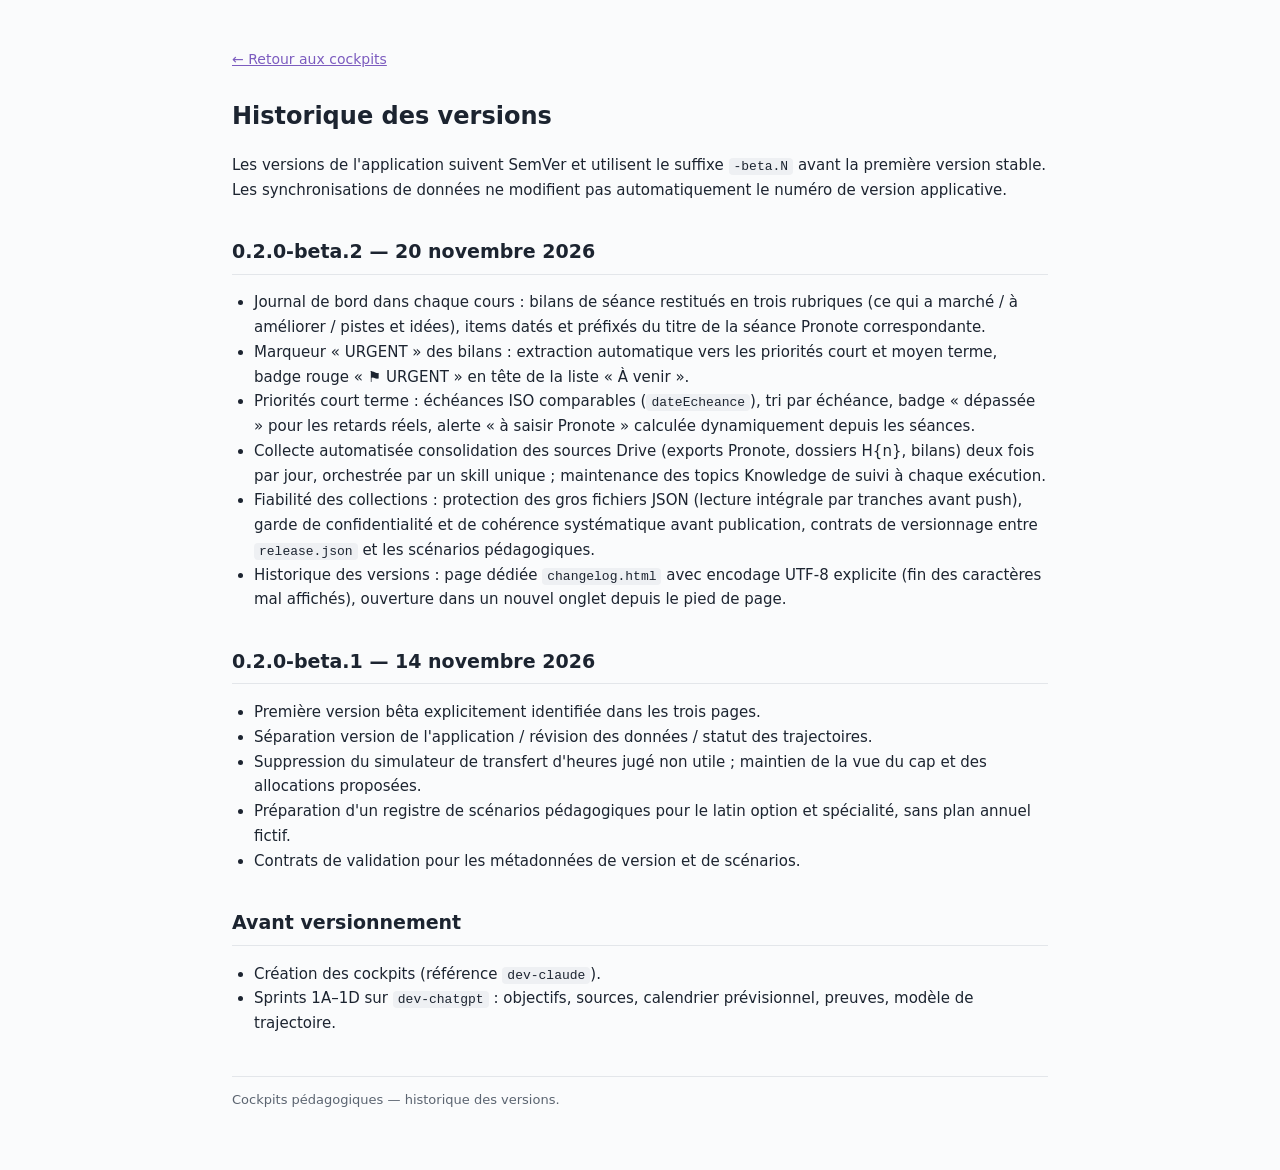
<file: changelog.html>
<!DOCTYPE html>
<html lang="fr">
<head>
<meta charset="utf-8">
<meta name="viewport" content="width=device-width, initial-scale=1">
<title>Cockpits pédagogiques — Historique des versions</title>
<style>
:root{--line:#e3e6ea;--soft:#5b6470;--c:#7c5cbf}
*{box-sizing:border-box}body{margin:0;font:15px/1.65 Inter,system-ui,sans-serif;color:#1c2430;background:#fafbfc}
main{max-width:860px;margin:0 auto;padding:34px 22px 60px}
a{color:var(--c)}h1{font-size:24px}h2{font-size:19px;margin-top:34px;border-bottom:1px solid var(--line);padding-bottom:6px}
code{font:13px ui-monospace,monospace;background:#eef0f3;padding:1px 5px;border-radius:4px}
ul{padding-left:22px}.retour{margin-bottom:26px;font-size:14px}
footer{margin-top:40px;border-top:1px solid var(--line);padding-top:12px;color:var(--soft);font-size:13px}
</style>
</head>
<body>
<main>
<p class="retour"><a href="index.html">← Retour aux cockpits</a></p>
<div id="md"><p>Chargement…</p></div>
<footer>Cockpits pédagogiques — historique des versions.</footer>
</main>
<script>
"use strict";
fetch("CHANGELOG.md",{cache:"no-store"}).then(r=>{if(!r.ok)throw Error();return r.text();}).then(t=>{
  const esc=s=>s.replace(/&/g,"&amp;").replace(/</g,"&lt;").replace(/>/g,"&gt;");
  const inline=s=>esc(s).replace(/`([^`]+)`/g,"<code>$1</code>").replace(/\[([^\]]+)\]\(([^)]+)\)/g,'<a href="$2" target="_blank" rel="noopener">$1</a>');
  let out="",inUL=false;
  for(const l of t.split(/\r?\n/)){
    if(/^## /.test(l)){if(inUL){out+="</ul>";inUL=false}out+="<h2>"+inline(l.slice(3))+"</h2>"}
    else if(/^# /.test(l)){out+="<h1>"+inline(l.slice(2))+"</h1>"}
    else if(/^- /.test(l)){if(!inUL){out+="<ul>";inUL=true}out+="<li>"+inline(l.slice(2))+"</li>"}
    else if(l.trim()===""){if(inUL){out+="</ul>";inUL=false}}
    else{if(inUL){out+="</ul>";inUL=false}out+="<p>"+inline(l)+"</p>"}
  }
  if(inUL)out+="</ul>";
  document.getElementById("md").innerHTML=out;
}).catch(()=>{document.getElementById("md").innerHTML="<p>Changelog indisponible.</p>"});
</script>
</body>
</html>
</file>
